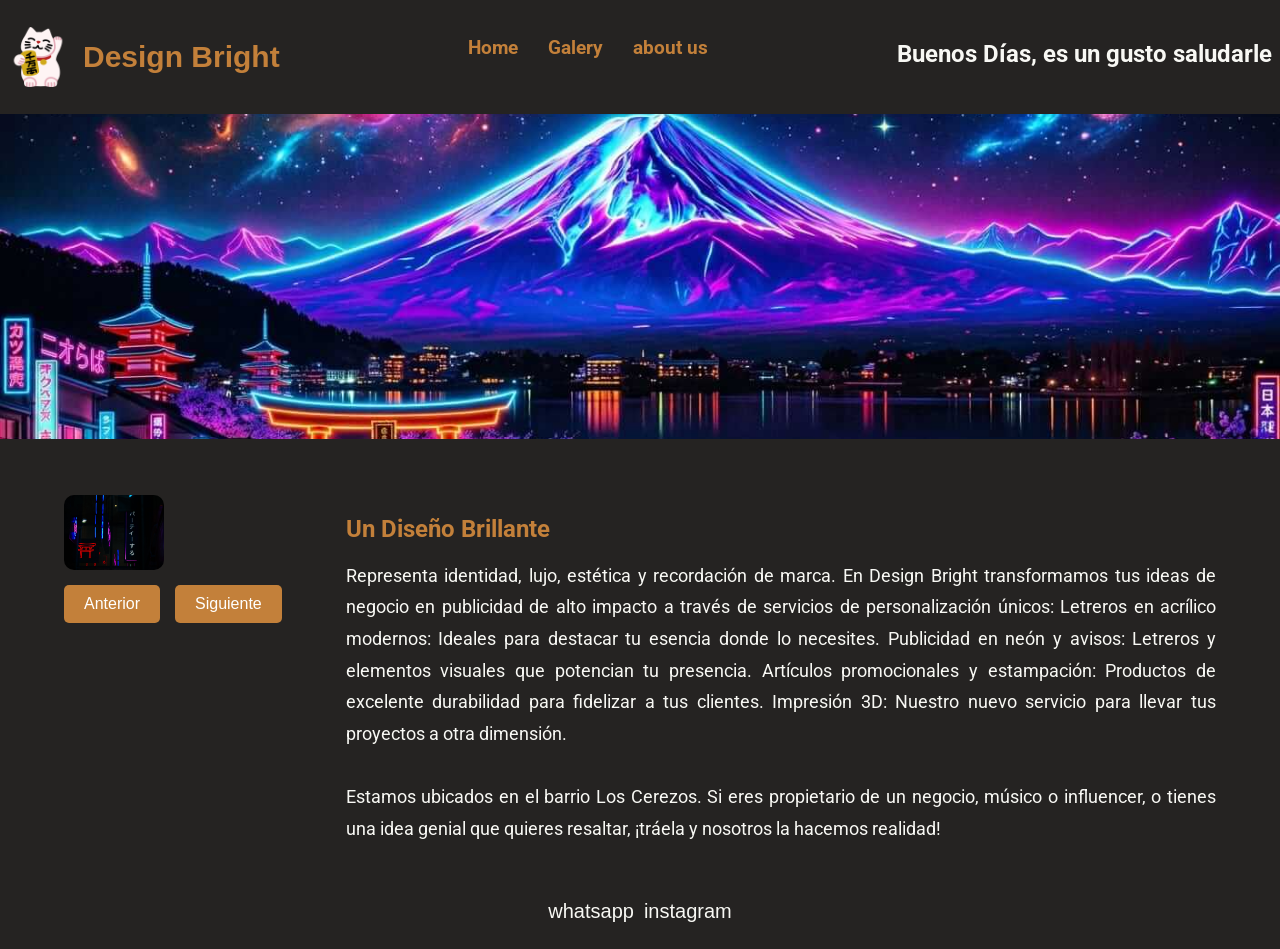
<file: index.html>
<!DOCTYPE html>
<html lang="es">
<!--head-->
<head>
    <meta charset="UTF-8">
    <meta name="viewport" content="width=device-width, initial-scale=1.0">
    <title>Design Bright</title>
    <link rel="stylesheet" href="css/styles.css">   
</head>

<body>
    <header>
        <div class="logoContainer">  
           <img src="images/home/gato.png" alt="neko gato">
            <h1>Design Bright</h1> 
        </div>
     
    <nav>
        <ul>
            <li><a href="index.html">Home</a></li>

            <li id="menuGalery"><a href="html/Galery.html">Galery</a>
                <ul id="submenuGalery" class="oculto">
                    <li><a href="html/Galery.html#aizome">Aizome</a></li>
                </ul>
            </li>

            <li id="menuAboutus"><a href="html/about-us.html">about us</a>
                <ul id="submenuAboutus" class="oculto">
                    <li><a href="html/about-us.html#letreros">Letreros</a></li>
                </ul>
            </li>
        </ul> 
    </nav>
    <h2 id="greeting">Bienvenido, es un gusto saludarle</h2>
    </header>
    
<!--main-->
<main>
    <img src="images/home/banner_home.jpeg" alt="Main Banner" class="banner_home">

  <div class="contenido">
<!--columna izquierda: Carrusel y botones-->
    <div class="carousel-Wrapper">
    <div class="galeria">
        <img src="images/home/1.jpg" alt="letrero neon 1" class="slide">
        <img src="images/home/2.jpg" alt="letrero neon 2" class="slide oculto">
        <img src="images/home/3.jpg" alt="letrero neon 3" class="slide oculto">
    </div>

<!--Botones de navegación-->
  <div class="botones">
<button type="button" id="btnanterior">Anterior</button>
<button type="button" id="btnsiguiente">Siguiente</button>
 </div>
</div> 

<!--columna derecha: Texto (un solo bloque)-->
  <div class="texto-wrapper">
    <h2 style="color: #c3803a; margin-bottom: 15px;">Un Diseño Brillante</h2>

    <p class="paragraph1">
         Representa identidad, lujo, estética y recordación de marca. En Design Bright transformamos tus ideas de negocio en publicidad de alto impacto
         
         a través de servicios de personalización únicos:

        Letreros en acrílico modernos: Ideales para destacar tu esencia donde lo necesites.

        Publicidad en neón y avisos: Letreros y elementos visuales que potencian tu presencia.

        Artículos promocionales y estampación: Productos de excelente durabilidad para fidelizar a tus clientes.

        Impresión 3D: Nuestro nuevo servicio para llevar tus proyectos a otra dimensión.

    <br><br>
    Estamos ubicados en el barrio Los Cerezos. Si eres propietario de un negocio, músico o influencer, 
        
        o tienes una idea genial que quieres resaltar, ¡tráela y nosotros la hacemos realidad! 
    </p>
    </div>   
  </div>      
</main>

 <footer>
        <a href="https://wa.me/573158905072" target="_blank" rel="noopener">whatsapp</a>
        <a href="https://www.instagram.com/desing_brigth" target="_blank" rel="noopener">instagram</a>
        
    </footer>
<script src="js/script.js"></script>    
</body>
</html>
</file>
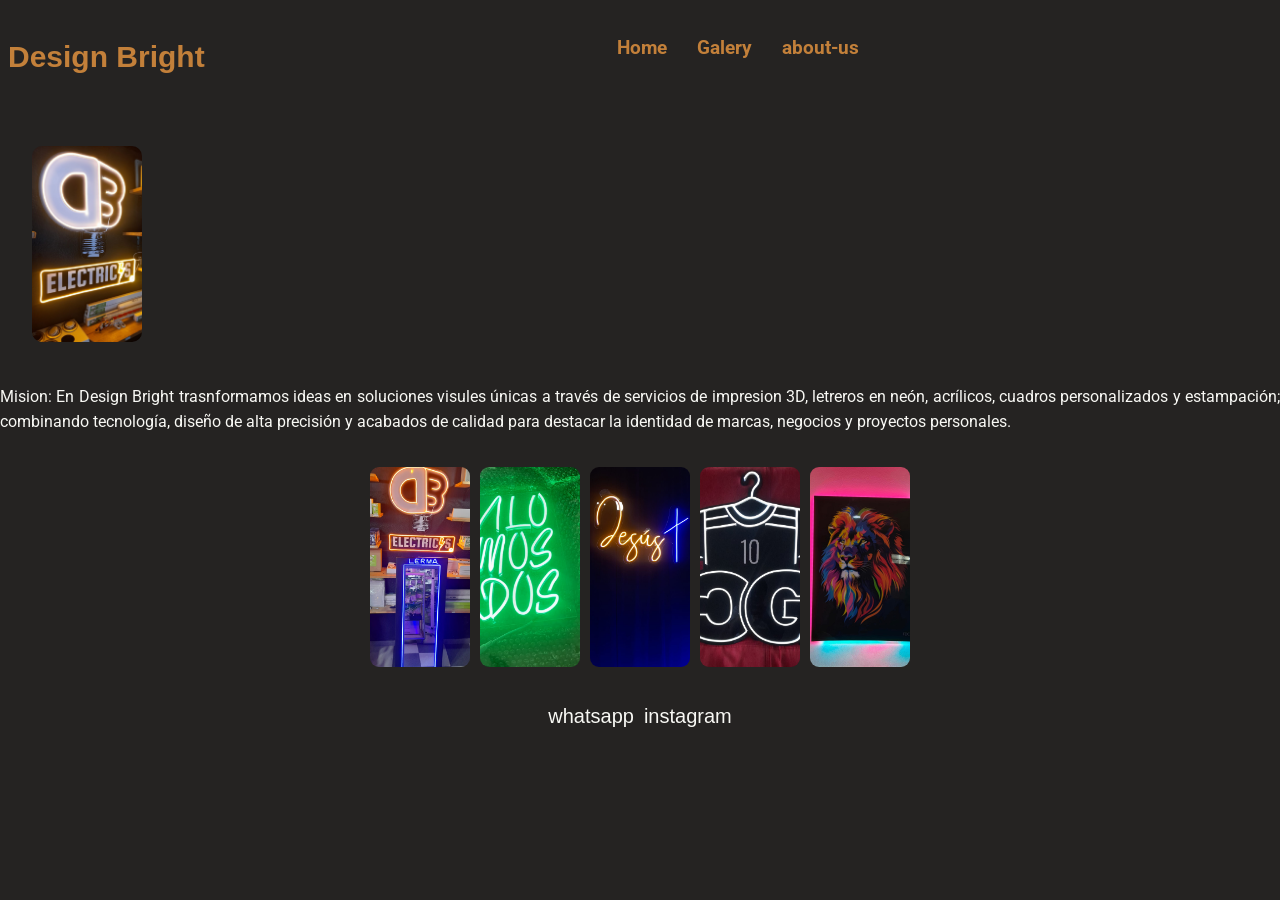
<file: html/about-us.html>
<!DOCTYPE html>
<html lang="es">
<head>
    <meta charset="UTF-8">
    <meta name="viewport" content="width=device-width, initial-scale=1.0">
    <title>about-us - Design Bright</title>
    <link rel="stylesheet" href="../css/styles.css">
</head>

    <body>
        <header>
        <div>
            <h1>Design Bright</h1>
        </div>
    <nav>
        <ul>
            <li><a href="../index.html">Home</a></li>
            <li><a href="../html/Galery.html">Galery</a></li>
            <li><a href="../html/about-us.html">about-us</a></li>
    
        </ul>  
    </nav>
    </header>

    <!--about-us main-->
    <main>
        <main>
    <!-- Agregamos el id="letreros" al div que envuelve el contenido -->
    <div class="portafolio-contenedor" id="letreros">
        <img src="../images/about-us/letrero-marca.jpeg" alt="letrero-principal" class="letrero-marca">
        
        
    </div>
</main>
           
            <p class="Mision"> Mision: En Design Bright trasnformamos ideas en soluciones visules únicas a través 
            de servicios de impresion 3D, letreros en neón, acrílicos, cuadros personalizados y estampación;
            combinando tecnología, diseño de alta precisión y acabados de calidad para destacar la identidad
            de marcas, negocios y proyectos personales.</p>   
        </div>

        <div class="galeriaabout">

        <img src="../images/about-us/logo.jpeg"          alt="letrerologo"                  class="logo"> 
        <img src="../images/about-us/essalo.jpeg"        alt="letreroescuelamilitar"        class="Essalo">
        <img src="../images/about-us/jesusletrero.jpeg"  alt="letreroletreroenAcrilico"     class="jesusletrero">
        <img src="../images/about-us/camiseta10.jpeg"    alt="letrerocamisetafutbol"        class="Camiseta10">
        <img src="../images/about-us/leonrgb.jpeg"      alt="letrerocuadroLeon"            class="Leon">
        </div>
        
    </main>

 <footer>
        <a href="https://wa.me/573158905072" target="_blank" rel="noopener">whatsapp</a>
        <a href="https://www.instagram.com/desing_brigth" target="_blank" rel="noopener">instagram</a>
    </footer>
  

    </body>

</html>
</file>
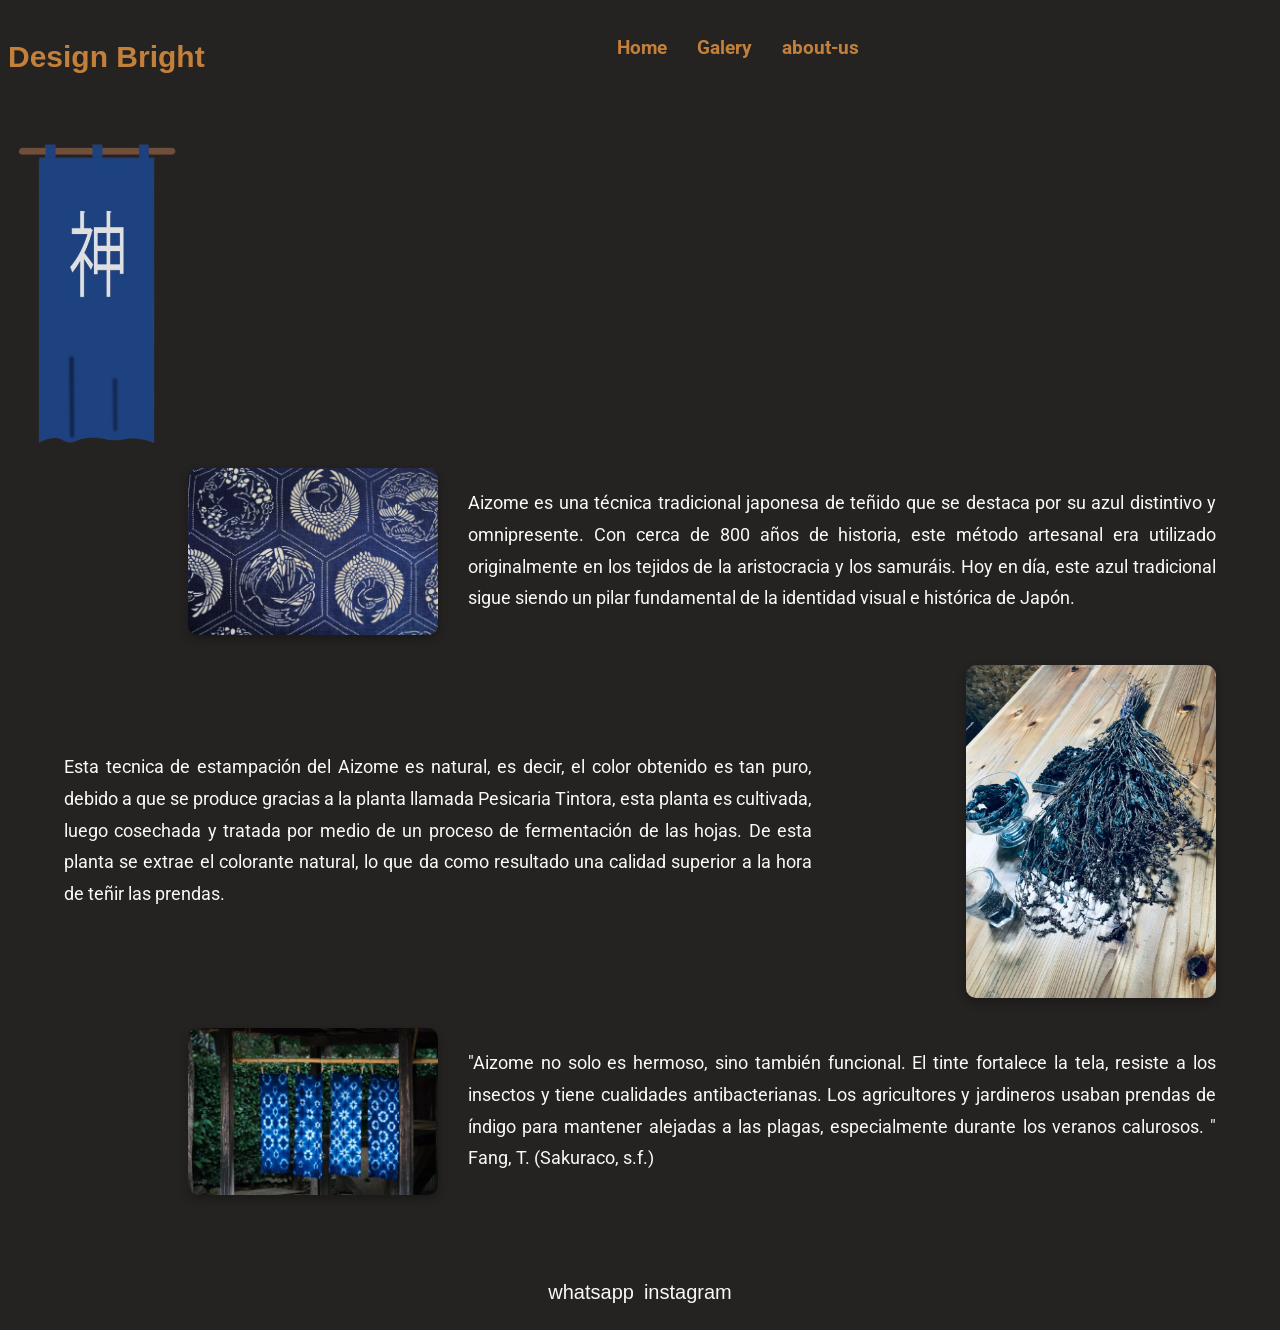
<file: html/Galery.html>
<!DOCTYPE html>
<html lang="es">
  <head>
    <meta charset="UTF-8">
    <meta name="viewport" content="width=device-width, initial-scale=1.0">
    <title>Galery - Design Bright</title>
    <link rel="stylesheet" href="../css/styles.css">
</head>  

<body>
    <header>
        <div>
            <h1>Design Bright</h1>
        </div>
    <nav>
        <ul>
            <li><a href="../index.html">Home</a></li>
            <li><a href="../html/Galery.html">Galery</a></li>
            <li><a href="../html/about-us.html">about-us</a></li>
    
        </ul>  
    </nav>
    </header>
    
<!--main-->
<main class="main-galery">


     <div class="noren-contenedor"> 
        <img src="../images/Galery/noren.png" alt="noren-cortina-japonesa">
    </div>

<!--bloques en zigzag-->
<div class="zigzag-wrapper">

      <!-- Bloque 1: Imagen Izquierda, Texto Derecha -->
    <div class="bloque-historia" id="aizome">
         <div class="imagen-col">
          <img src="../images/Galery/aizome-1.webp" alt="tela japonesa azul indigo">
         </div>

    <div class="texto-col">
         <p class="texto1"> Aizome es una técnica tradicional japonesa de teñido 
            que se destaca por su azul distintivo y omnipresente. 
            Con cerca de 800 años de historia, este método artesanal era utilizado originalmente en los tejidos de la aristocracia
             y los samuráis. Hoy en día, este azul tradicional sigue siendo un pilar fundamental de la identidad visual e histórica de Japón.   
        </p>

    </div>

</div>


<!--el bloque se invierte automáticamente a la derecha-->
    <div class="bloque-historia2">
         <div class="imagen-col">
              <img src="../images/Galery/planta.jpeg" alt="planta de tintura aizome">
         </div>

         <div class="texto-col">
            <p class="textoPlanta">
            Esta tecnica de estampación del Aizome es natural, es decir, el color
            obtenido es tan puro, debido a que se produce gracias a la planta llamada
            Pesicaria Tintora, esta planta es cultivada, luego cosechada y tratada por
            medio de un proceso de fermentación de las hojas. 
            De esta planta se extrae el colorante natural, lo que da como resultado una calidad superior a la 
            hora de teñir las prendas.</p>
        </div>
           
    </div>

<!--el bloque se invierte automáticamente a la izquierda-->
    <div class= "bloque-historia3">
         <div class="imagen-col">
            <img src="../images/Galery/noren2.jpg" alt="cortina teñida">
         </div>
        <div class="texto-col">

            <p class="texto3">"Aizome no solo es hermoso, sino también funcional. 
            El tinte fortalece la tela, resiste a los insectos y tiene cualidades antibacterianas. 
            Los agricultores y jardineros usaban prendas de índigo para mantener alejadas a las plagas, 
            especialmente durante los veranos calurosos.
            " Fang, T. (Sakuraco, s.f.) </p>
        </div> 
    </div> 

</main>


 <footer>
        <a href="https://wa.me/573158905072" target="_blank" rel="noopener">whatsapp</a>
        <a href="https://www.instagram.com/desing_brigth" target="_blank" rel="noopener">instagram</a>
    </footer>
</body>
</html>
</file>
<file: css/styles.css>
/* ===== Home ===== */
@import url('https://fonts.googleapis.com/css2?family=Roboto&family=Montserrat:wght@700&display=swap');
body{background-color: #252322;
    font-family: 'Roboto', sans-serif;
    color: #f8f8f4;
    margin:  0;  
    padding: 0;
    min-height: auto;
}
header{ 
    background-color: #252322;
    display: flex;
    padding: 20px 8px 20px;
    justify-content: flex-start;/*alinea el contenido del header al inicio (izquierda de la pagina)*/
}

/* Le damos al menú la capacidad de centrarse */
header nav {
    margin: 0 auto; /* Esto empuja el menú al centro */
}

 header img {
    width: 60px;
    height: 60px;
}

header div{
    display:flex;
    align-items:center;/*alinea el contenido del div al centro verticalmente*/
    gap: 15px;/*espacio entre el logo y el texto*/
}

.h2#greeting{
    font: size 1.5rem;
    margin-right:2%;/*espacio entre el texto y el borde derecho del header*/
}

nav ul{
    display:flex;
    list-style: none;
    gap:30px;/* Espacio entre lo elementos del menú.*/
    padding:0% /* Elimino el padding predeterminado del navegador para la lista*/
      
}

nav ul li{ 
    margin: 0;
    font-size: 1.2rem;/*tamaño de la fuente del menú*/
     
}

nav ul li a{ 
    text-decoration: none;
    color: #c3803a;
    white-space: nowrap;
    font-weight: bold; /*hago que el texto del menú sea más gruesp*/
    
}

.oculto {
    display: none;
}

h1{ 
    color: #c3803a;
    font-family: 'Arial Narrow Bold', sans-serif;
    font-size: 30px;
}

header div {
    white-space: nowrap;
}

.banner_home{
    width: 100%;
    object-fit: cover;
    height: 325px;
    margin-bottom: 20px;
}

.contenido{
    display: flex;
    gap: 4rem;/*Espacio entre la columna izquerda (carrusel) y la columna derecha(texto)*/
    padding: 2rem 5%;/*Espacio entre el contenido y los bordes de la pagina, que no se pegue a los bordes*/
    align-items: flex-start;/*alinea el contenido al inicio de la columna derecha (texto)*/
}

/*===== Carrusel=====*/
.galeria{
    display: flex;
     width: 100px;/*Ajusta el ancho del contenedor de la galeria según mis necesidades*/
    max-width:450px;/*ajusta el ancho máximo que tendrá la galeria para que no se deforme en pantallas grandes*/
}

.galeria img {
    width: 100%;
    border-radius: 10px;
    aspect-ratio: 4/3; /* Formato rectangular ideal para fotos */
    object-fit: cover;
}

.slide {
    width: 100%;
    max-width: 400px;
}

.botones{
    display: flex;
    justify-content: flex-start; /* 2. Botones alineados a la izquierda */
    gap: 15px;
    margin-top: 15px;
}
.botones button {
    padding: 10px 20px;
    background-color: #c3803a;
    color: #fff;
    border: none;
    border-radius: 5px;
    cursor: pointer;
    font-size: 1rem;
}

/*===== Arreglo de texto home=====*/
.paragraph1{
    color: #f8f8f4;
    max-width: 100%;/*que ocupe todo el ancho de la coumna derecha del contenido*/
    font-size: 1.1rem;
    font-family: 'Roboto', sans-serif;
    text-align: justify; /*alineacion  justificada del texto, que se vea limpio, ordenado*/
    line-height: 1.8;/*espacio entre las lineas del texto,que no se vea amontonado*/
    margin-bottom: 1rem;/*espacio entre el texto y el siguiente elemento, que no se vea pegado*/ 
}


footer{
    background-color: #252322;
    font-size: 20px;
    color: #f8f8f4;
    font-family: Arial,sans-serif;
    text-align: center;
    margin-bottom: 20px;
    padding: 6px;
    display:flex;
    justify-content: center;
    gap: 10px;
    text-decoration: none;  
}

footer a{
     color: #f8f8f4;
    text-decoration: none;
}

main{
    padding: 3;
}

/* ===== GALERY PAGE ===== */

.noren-contenedor img {
    height: 350px;
    width: auto;
}

.zigzag-wrapper {
    display: flex;
    flex-direction: column;
    gap: 30px;
    padding: 0 5%; /* Reduje un poco el margen para que haya más espacio horizontal */
    margin-bottom: 80px;
}

/* Estructura de los bloques */
.bloque-historia,
.bloque-historia2,
.bloque-historia3 {
    display: flex;
    align-items: center; 
    gap: 30px; /* Espacio entre columnas */
}

/* Magia del Zigzag para el bloque 2 */
.bloque-historia2 {
    flex-direction: row-reverse;
}

/* --- CONTROL DE LAS IMÁGENES (Para que no se hagan gigantes) --- */
.noren-col,
.imagen-col {
    flex: 1; /* Toma 1 parte del espacio */
    display: flex;
    justify-content: right; /* Centra la imagen en su columna */
}

.noren-col img,
.imagen-col img {
    width: 100%; 
    max-width: 250px; /* ¡ESTE ES EL TRUCO! Limita el ancho máximo a 250px */
    max-height: 350px; /* Limita la altura máxima */
    object-fit: cover; 
    border-radius: 10px;
    display: block;
    box-shadow: 0 4px 10px rgba(0,0,0,0.3);
}


/* --- CONTROL DEL TEXTO --- */
.texto-col {
    flex: 2; /* El texto toma el doble de espacio que una imagen para que se lea bien */
}

.texto-col p {
    font-size: 1.1rem;
    line-height: 1.8;
    text-align: justify; 
    margin: 0;
}


/* ===== about-us ===== */

/* 1. Contenedor de la imagen principal y el texto de Misión */
.portafolio-contenedor {
    display: flex;
    gap: 2em;
    align-items: flex-start; /* Sube el texto de Misión al inicio de la imagen */
    padding: 2em;
}

.letrero-marca {
    width: 110px;       /* Le damos un tamaño fijo adecuado en lugar de 10% */
    height: auto;
    object-fit: cover;
    border-radius: 10px;
}

.Mision {
    /* Quitamos display: flex y margin-top: -140px porque es solo un párrafo */
    margin: 0;
    padding-top: 10px;  /* Ajusta este valor si quieres bajar o subir un poco el texto */
    text-align: justify;
    line-height: 1.6;
}

/* 2. Galería de las 5 fotos nuevas (controla el tamaño de todas a la vez) */
.galeriaabout {
    display: flex;
    flex-wrap: wrap;    /* Hace que bajen de línea si no caben en la pantalla */
    justify-content: center;
    gap: 10px;          /* Espacio entre cada foto */
    padding: 2em;
}

.galeriaabout img {
    width: 100px;       /* Todas las fotos tendrán este ancho */
    height: 200px;      /* Todas tendrán este alto */
    object-fit: cover;  /* Evita que las fotos se deformen o aplasten */
    border-radius: 9px;
    padding-top: -30px;
    
}

/*=====media queries=====*/

/* --- RESPONSIVE (Para celulares) --- */
@media (max-width: 768px) {
header {
        flex-direction: column;
        padding: 1rem;
    }

    nav ul {
        flex-wrap: wrap;
        padding: 0;
    }

    nav ul li {
        margin: 0.5rem;
    }

    h1 {
        font-size: 24px;
    }

    .contenido {
        flex-direction: column;
    }

    .bloque-historia,
    .bloque-historia2,
    .bloque-historia3 {
        align-items: stretch; /* Todo se apila hacia abajo */
        gap: 20px;
    }

    .imagen-col {
        justify-content: center;
    }

    .texto-col p {
        text-align: left;
    }
}
</file>
